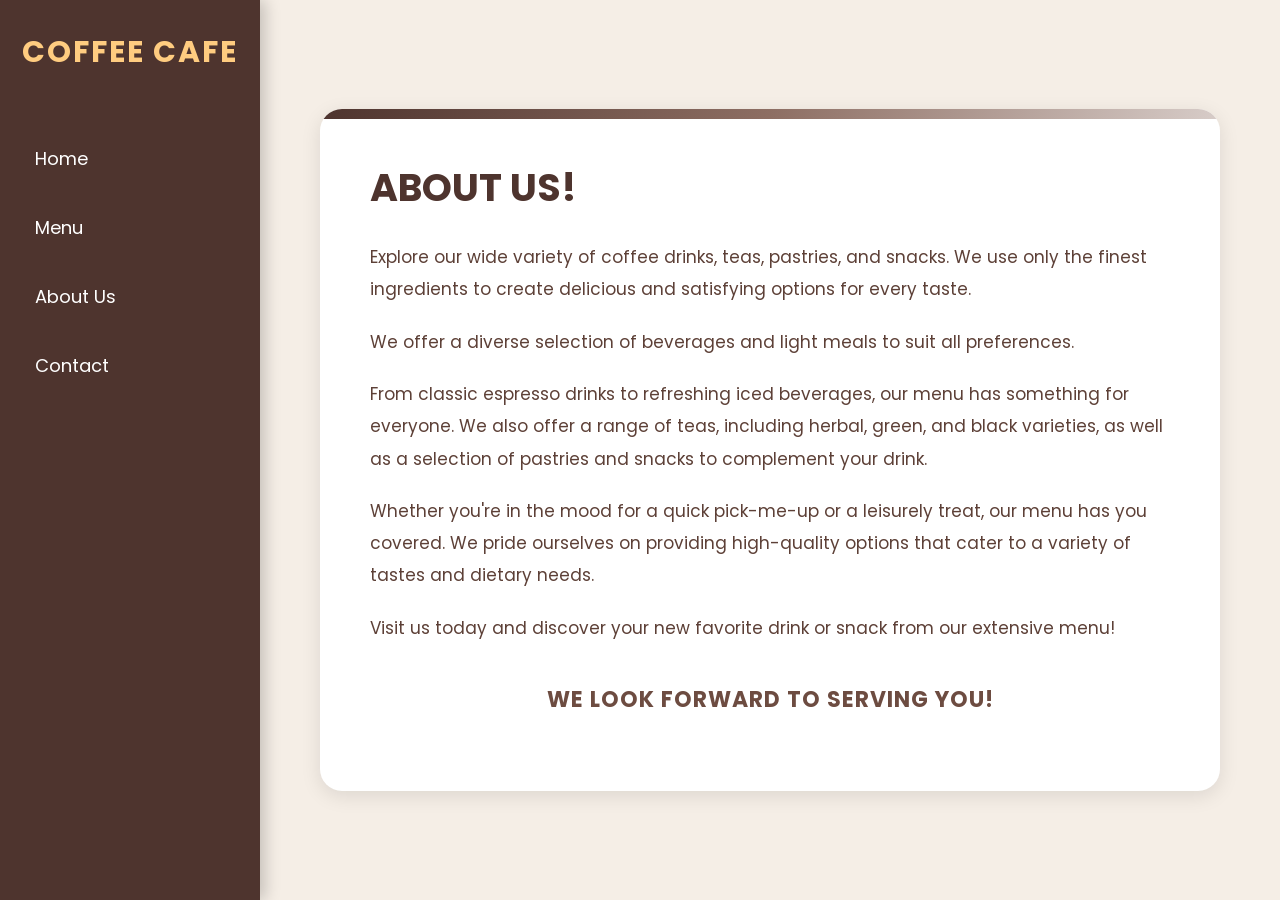
<file: about.html>
<!DOCTYPE html>
<html lang="en">
<head>
    <meta charset="UTF-8">
    <meta name="viewport" content="width=device-width, initial-scale=1.0">
    <title>ABOUT CAFE</title>
    <link rel="stylesheet" href="about.css">
</head>
<body>
    <header>
        <h1>COFFEE CAFE</h1>
        <nav>
            <ul>
                <li><a href="home.html">Home</a></li>
                <li><a href="menu.html">Menu</a></li>
                <li><a href="about.html">About Us</a></li>
                <li><a href="contact.html">Contact</a></li>
            </ul>
        </nav>
    </header>

    <main>
        <section class="menu">
            <h2>ABOUT US!</h2>
            <p>Explore our wide variety of coffee drinks, teas, pastries, and snacks. We use only the finest ingredients to create delicious and satisfying options for every taste.</p>
            <p>We offer a diverse selection of beverages and light meals to suit all preferences.</p>
            <p>From classic espresso drinks to refreshing iced beverages, our menu has something for everyone. We also offer a range of teas, including herbal, green, and black varieties, as well as a selection of pastries and snacks to complement your drink.</p>
            <p>Whether you're in the mood for a quick pick-me-up or a leisurely treat, our menu has you covered. We pride ourselves on providing high-quality options that cater to a variety of tastes and dietary needs.</p>
            <p>Visit us today and discover your new favorite drink or snack from our extensive menu!</p>
            <p>WE LOOK FORWARD TO SERVING YOU!</p>
        </section>
    </main>
    
</body>
</html>
</file>
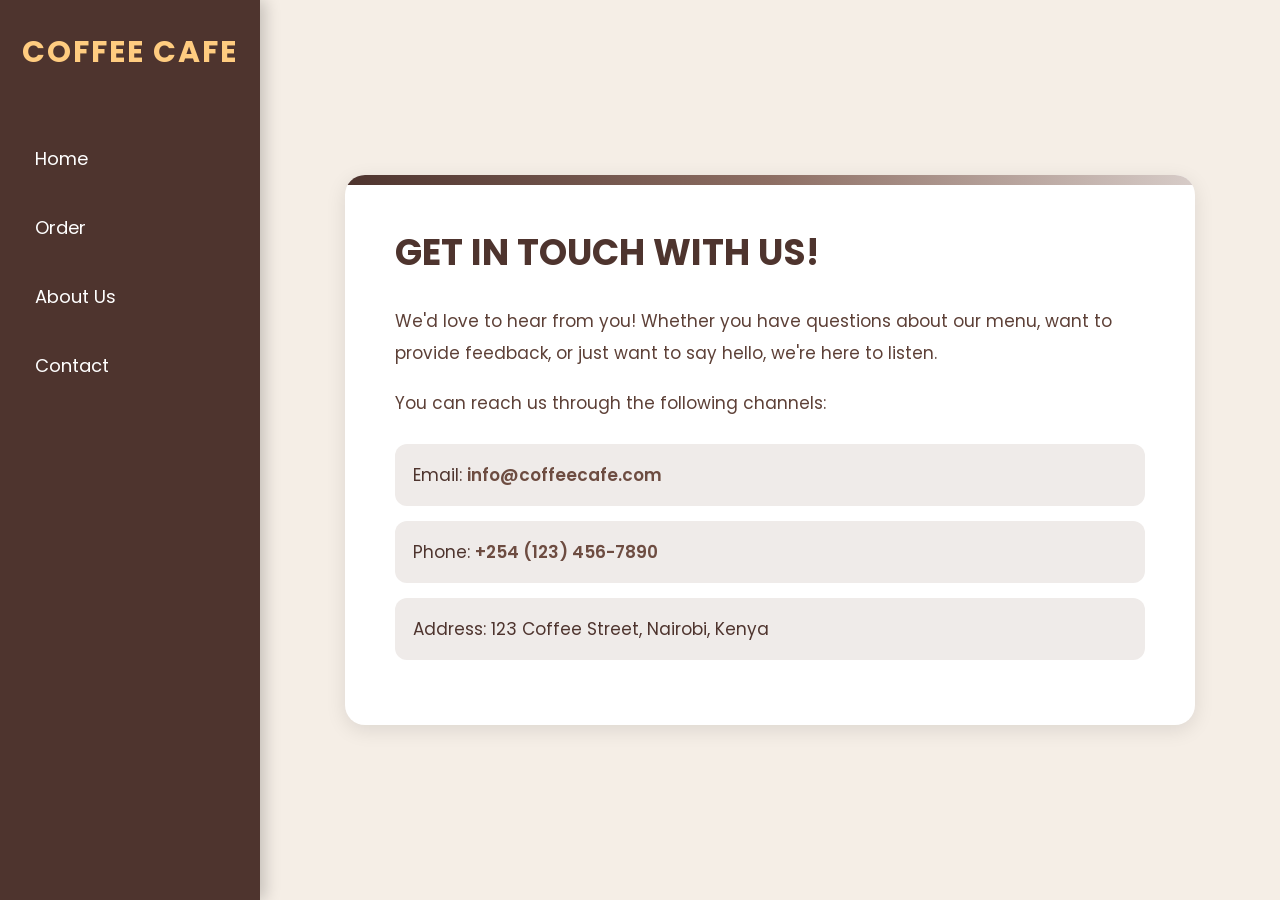
<file: contact.html>
<!DOCTYPE html>
<html lang="en">
<head>
    <meta charset="UTF-8">
    <meta name="viewport" content="width=device-width, initial-scale=1.0">
    <title>CONTACT US</title>
    <link rel="stylesheet" href="contact.css">
</head>
<body>
    <header>
        <h1>COFFEE CAFE</h1>
        <nav>
            <ul>
                <li><a href="home.html">Home</a></li>
                <li><a href="order.html">Order</a></li>
                <li><a href="about.html">About Us</a></li>
                <li><a href="contact.html">Contact</a></li>
            </ul>
        </nav>
    </header>

    <main>
        <section class="contact">
            <h2>GET IN TOUCH WITH US!</h2>
            <p>We'd love to hear from you! Whether you have questions about our menu, want to provide feedback, or just want to say hello, we're here to listen.</p>
            <p>You can reach us through the following channels:</p>
            <ul>
                <li>Email: <a href="mailto:info@coffeecafe.com">info@coffeecafe.com</a></li>
                <li>Phone: <a href="tel:+1234567890">+254 (123) 456-7890</a></li>
                <li>Address: 123 Coffee Street, Nairobi, Kenya</li>
            </ul>
        </section>
    </main>
</body>
</html>
</file>
<file: about.css>
/* =========================
   GOOGLE FONT
========================= */
@import url('https://fonts.googleapis.com/css2?family=Poppins:wght@300;400;500;600;700&display=swap');

/* =========================
   GLOBAL STYLES
========================= */
*{
    margin: 0;
    padding: 0;
    box-sizing: border-box;
}

body{
    font-family: 'Poppins', sans-serif;
    background: #f5eee6;
    color: #4e342e;
    min-height: 100vh;
    display: flex;
}

/* =========================
   SIDEBAR
========================= */
header{
    width: 260px;
    height: 100vh;
    background: #4e342e;
    position: fixed;
    top: 0;
    left: 0;
    padding: 30px 20px;
    color: white;
    display: flex;
    flex-direction: column;
    box-shadow: 5px 0 15px rgba(0,0,0,0.2);
}

header h1{
    text-align: center;
    margin-bottom: 40px;
    font-size: 30px;
    color: #ffcc80;
    letter-spacing: 2px;
}

/* =========================
   NAVIGATION
========================= */
nav ul{
    list-style: none;
}

nav ul li{
    margin: 18px 0;
}

nav ul li a{
    text-decoration: none;
    color: white;
    font-size: 18px;
    display: block;
    padding: 12px 15px;
    border-radius: 10px;
    transition: 0.3s ease;
}

nav ul li a:hover{
    background: #6d4c41;
    color: #ffcc80;
    transform: translateX(5px);
}

/* =========================
   MAIN CONTENT
========================= */
main{
    margin-left: 260px;
    width: calc(100% - 260px);
    padding: 50px;
    display: flex;
    justify-content: center;
    align-items: center;
}

/* =========================
   ABOUT SECTION
========================= */
.menu{
    background: white;
    max-width: 900px;
    padding: 50px;
    border-radius: 22px;
    box-shadow: 0 5px 20px rgba(0,0,0,0.1);
    position: relative;
    overflow: hidden;
}

/* Decorative Top Border */
.menu::before{
    content: "";
    position: absolute;
    top: 0;
    left: 0;
    width: 100%;
    height: 10px;
    background: linear-gradient(to right, #4e342e, #8d6e63, #d7ccc8);
}

.menu h2{
    font-size: 38px;
    color: #4e342e;
    margin-bottom: 25px;
}

.menu p{
    font-size: 17px;
    line-height: 1.9;
    margin-bottom: 20px;
    color: #5d4037;
}

/* Last Paragraph Styling */
.menu p:last-child{
    font-size: 22px;
    font-weight: 700;
    text-align: center;
    color: #6d4c41;
    margin-top: 35px;
    letter-spacing: 1px;
}

/* =========================
   RESPONSIVE DESIGN
========================= */
@media(max-width: 900px){

    body{
        flex-direction: column;
    }

    header{
        width: 100%;
        height: auto;
        position: relative;
        align-items: center;
    }

    nav ul{
        display: flex;
        flex-wrap: wrap;
        justify-content: center;
        gap: 10px;
    }

    nav ul li{
        margin: 5px;
    }

    main{
        margin-left: 0;
        width: 100%;
        padding: 25px;
    }

    .menu{
        padding: 35px;
    }

    .menu h2{
        font-size: 30px;
    }
}

@media(max-width: 600px){

    .menu{
        padding: 25px 20px;
    }

    .menu h2{
        font-size: 24px;
    }

    .menu p{
        font-size: 15px;
    }

    .menu p:last-child{
        font-size: 18px;
    }

    nav ul li a{
        font-size: 16px;
        padding: 10px 12px;
    }
}
</file>
<file: contact.css>
/* =========================
   GOOGLE FONT
========================= */
@import url('https://fonts.googleapis.com/css2?family=Poppins:wght@300;400;500;600;700&display=swap');

/* =========================
   GLOBAL STYLES
========================= */
*{
    margin: 0;
    padding: 0;
    box-sizing: border-box;
}

body{
    font-family: 'Poppins', sans-serif;
    background: #f5eee6;
    color: #4e342e;
    min-height: 100vh;
    display: flex;
}

/* =========================
   SIDEBAR NAVIGATION
========================= */
header{
    width: 260px;
    height: 100vh;
    background: #4e342e;
    position: fixed;
    left: 0;
    top: 0;
    padding: 30px 20px;
    color: white;
    display: flex;
    flex-direction: column;
    box-shadow: 5px 0 15px rgba(0,0,0,0.2);
}

header h1{
    text-align: center;
    margin-bottom: 40px;
    font-size: 30px;
    color: #ffcc80;
    letter-spacing: 2px;
}

/* =========================
   NAVIGATION
========================= */
nav ul{
    list-style: none;
}

nav ul li{
    margin: 18px 0;
}

nav ul li a{
    text-decoration: none;
    color: white;
    font-size: 18px;
    display: block;
    padding: 12px 15px;
    border-radius: 10px;
    transition: 0.3s ease;
}

nav ul li a:hover{
    background: #6d4c41;
    color: #ffcc80;
    transform: translateX(5px);
}

/* =========================
   MAIN CONTENT
========================= */
main{
    margin-left: 260px;
    width: calc(100% - 260px);
    padding: 50px;
    display: flex;
    justify-content: center;
    align-items: center;
}

/* =========================
   CONTACT SECTION
========================= */
.contact{
    background: white;
    max-width: 850px;
    padding: 50px;
    border-radius: 20px;
    box-shadow: 0 5px 20px rgba(0,0,0,0.1);
    position: relative;
    overflow: hidden;
}

/* Decorative Top Bar */
.contact::before{
    content: "";
    position: absolute;
    top: 0;
    left: 0;
    width: 100%;
    height: 10px;
    background: linear-gradient(to right, #4e342e, #8d6e63, #d7ccc8);
}

.contact h2{
    font-size: 36px;
    color: #4e342e;
    margin-bottom: 25px;
}

.contact p{
    font-size: 17px;
    line-height: 1.9;
    margin-bottom: 18px;
    color: #5d4037;
}

/* =========================
   CONTACT LIST
========================= */
.contact ul{
    margin-top: 25px;
    list-style: none;
}

.contact ul li{
    background: #efebe9;
    margin-bottom: 15px;
    padding: 18px;
    border-radius: 12px;
    font-size: 17px;
    transition: 0.3s ease;
}

.contact ul li:hover{
    transform: translateX(5px);
    background: #d7ccc8;
}

.contact ul li a{
    text-decoration: none;
    color: #6d4c41;
    font-weight: 600;
}

.contact ul li a:hover{
    color: #3e2723;
}

/* =========================
   RESPONSIVE DESIGN
========================= */
@media(max-width: 900px){

    body{
        flex-direction: column;
    }

    header{
        width: 100%;
        height: auto;
        position: relative;
        align-items: center;
    }

    nav ul{
        display: flex;
        flex-wrap: wrap;
        justify-content: center;
        gap: 10px;
    }

    nav ul li{
        margin: 5px;
    }

    main{
        margin-left: 0;
        width: 100%;
        padding: 25px;
    }

    .contact{
        padding: 35px;
    }

    .contact h2{
        font-size: 28px;
    }
}

@media(max-width: 600px){

    .contact{
        padding: 25px 20px;
    }

    .contact h2{
        font-size: 24px;
    }

    .contact p,
    .contact ul li{
        font-size: 15px;
    }

    nav ul li a{
        font-size: 16px;
        padding: 10px 12px;
    }
}
</file>
